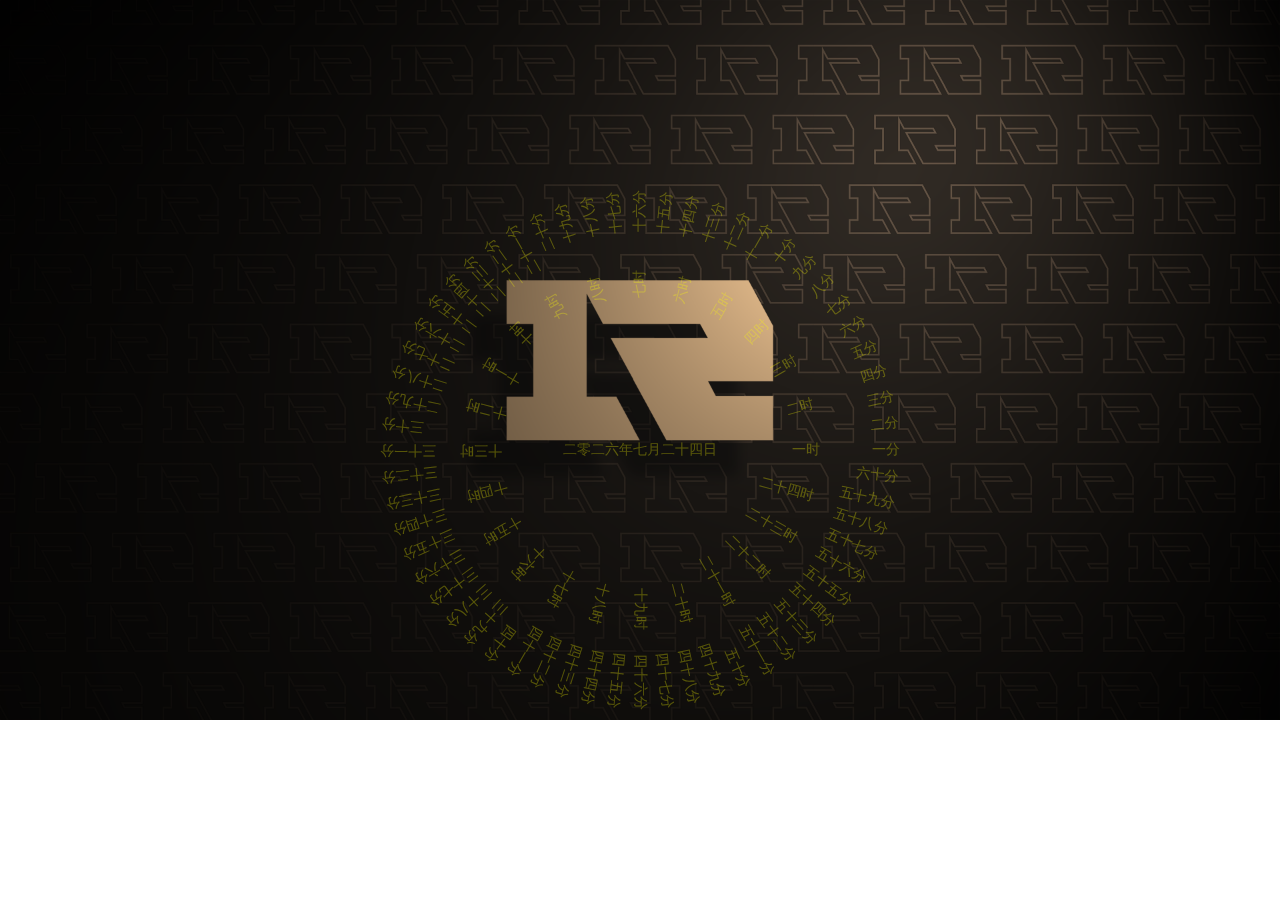
<file: index.html>
<!DOCTYPE html>
<html lang="en">
<head>
<meta charset="UTF-8">
<title>hahahhahaha</title>

<link rel="stylesheet" href="css/clock.css">
</head>
<body>
<ul class="clock" id="helang-clock">
    <hr>
</ul>
<img id="background"  src="1.png" style="height:100%;width:100%;"></body>
<script type="text/javascript" src="js/jquery.min.js"></script>
<script type="text/javascript" src="js/clock.js"></script>
<script type="text/javascript">
    $("#helang-clock").clock();
</script>
<script>
    	var imgs =[
          "BZ (1).jpg",
          "BZ (2).jpg",
          "BZ (3).jpg",
          "BZ (4).jpg",
          "BZ (5).jpg",
          "BZ (6).jpg",
          "BZ (7).jpg",
          "BZ (8).jpg",
          "BZ (9).jpg",
          "BZ (10).jpg",
          "BZ (11).jpg",
          "BZ (12).jpg",
          "BZ (13).jpg",
          "BZ (14).jpg",
          "BZ (15).jpg",
          "BZ (16).jpg",
          "BZ (17).jpg",
          "BZ (18).jpg",
          "BZ (19).jpg",
          "BZ (20).jpg",
          "BZ (21).jpg",
          "BZ (22).jpg",
          "BZ (23).jpg",
          "BZ (24).jpg",
          "BZ (25).jpg",
          "BZ (26).jpg",
          "BZ (27).jpg",
          "BZ (28).jpg",
          "BZ (29).jpg",
          "BZ (30).jpg",
          "BZ (31).jpg",
          "BZ (32).jpg",
          "BZ (33).jpg",
          "BZ (34).jpg",
          "BZ (35).jpg",
          "BZ (36).jpg",
          "BZ (37).jpg",
          "BZ (38).jpg",
          "BZ (39).jpg",
          "BZ (40).jpg",
          "BZ (41).jpg",
          "BZ (42).jpg",
          "BZ (43).jpg",
          "BZ (44).jpg",
          "BZ (45).jpg",
          "BZ (46).jpg",
          "BZ (47).jpg",
          "BZ (48).jpg",
          "BZ (49).jpg",
          "BZ (50).jpg",
          "BZ (51).jpg",
          "BZ (52).jpg",
          "BZ (53).jpg",
          "BZ (54).jpg",
          "BZ (55).jpg",
          "BZ (56).jpg",
          "BZ (57).jpg",
          "BZ (58).jpg",
          "BZ (59).jpg",
          "BZ (60).jpg",
          "BZ (61).jpg",
          "BZ (62).jpg",
          "BZ (63).jpg",
          "BZ (64).jpg",
          "BZ (65).jpg",
          "BZ (66).jpg",
          "BZ (67).jpg",
          "BZ (68).jpg",
          "BZ (69).jpg",
          "BZ (70).jpg",
          "BZ (71).jpg",
          "BZ (72).jpg",
          "BZ (73).jpg",
          "BZ (74).jpg",
          "BZ (75).jpg",
          "BZ (76).jpg",
          "BZ (77).jpg",
          "BZ (78).jpg",
          "BZ (79).jpg",
          "BZ (80).jpg",
          "BZ (81).jpg",
          "BZ (82).jpg",
          "BZ (83).jpg",
          "BZ (84).jpg",
          "BZ (85).jpg",
          "BZ (86).jpg",
          "BZ (87).jpg",
          "BZ (88).jpg",
          "BZ (89).jpg",
          "BZ (90).jpg",
          "BZ (91).jpg",
          "BZ (92).jpg",
          "BZ (93).jpg",
          "BZ (94).jpg",
          "BZ (95).jpg",
          "BZ (96).jpg",
          "BZ (97).jpg",
          "BZ (98).jpg",
          "BZ (99).jpg",
          "BZ (100).jpg",
          "BZ (101).jpg",
          "BZ (102).jpg",
          "BZ (103).jpg",
          "BZ (104).jpg",
          "BZ (105).jpg",
          "BZ (106).jpg",
          "BZ (107).jpg",
          "BZ (108).jpg",
          "BZ (109).jpg",
          "BZ (110).jpg",
          "BZ (111).jpg",
          "BZ (112).jpg",
          "BZ (113).jpg",
          "BZ (114).jpg",
          "BZ (115).jpg",
          "BZ (116).jpg",
          "BZ (117).jpg",
          "BZ (118).jpg",
          "BZ (119).jpg",
          "BZ (120).jpg",
          "BZ (121).jpg",
          "BZ (122).jpg",
          "BZ (123).jpg",
          "BZ (124).jpg",
          "BZ (125).jpg",
          "BZ (126).jpg",
          "BZ (127).jpg",
          "BZ (128).jpg",
          "BZ (129).jpg",
          "BZ (130).jpg",
          "BZ (131).jpg",
          "BZ (132).jpg",
          "BZ (133).jpg",
          "BZ (134).jpg",
          "BZ (135).jpg",
          "BZ (136).jpg",
          "BZ (137).jpg",
          "BZ (138).jpg",
          "BZ (139).jpg",
          "BZ (140).jpg",
          "BZ (141).jpg",
          "BZ (142).jpg",
          "BZ (143).jpg",
          "BZ (144).jpg",
          "BZ (145).jpg",
          "BZ (146).jpg",
          "BZ (147).jpg",
          "BZ (148).jpg",
          "BZ (149).jpg",
          "BZ (150).jpg",
          "BZ (151).jpg",
          "BZ (152).jpg",
          "BZ (153).jpg",
          "BZ (154).jpg",
          "BZ (155).jpg",
          "BZ (156).jpg",
          "BZ (157).jpg",
          "BZ (158).jpg",
          "BZ (159).jpg",
          "BZ (160).jpg",
          "BZ (161).jpg",
          "BZ (162).jpg",
          "BZ (163).jpg",
          "BZ (164).jpg",
          "BZ (165).jpg",
          "BZ (166).jpg",
          "BZ (167).jpg",
          "BZ (168).jpg",
          "BZ (169).jpg",
          "BZ (170).jpg",
          "BZ (171).jpg",
          "BZ (172).jpg",
          "BZ (173).jpg",
          "BZ (174).jpg",
          "BZ (175).jpg",
          "BZ (176).jpg",
          "BZ (177).jpg",
          "BZ (178).jpg",
          "BZ (179).jpg",
          "BZ (180).jpg",
          "BZ (181).jpg",
          "BZ (182).jpg",
          "BZ (183).jpg",
          "BZ (184).jpg",
          "BZ (185).jpg",
          "BZ (186).jpg",
          "BZ (187).jpg",
          "BZ (188).jpg",
          "BZ (189).jpg",
          "BZ (190).jpg",
          "BZ (191).jpg",
          "BZ (192).jpg",
          "BZ (193).jpg",
          "BZ (194).jpg",
          "BZ (195).jpg",
          "BZ (196).jpg",
          "BZ (197).jpg",
          "BZ (198).jpg",
          "BZ (199).jpg",
          "BZ (200).jpg",
          "BZ (201).jpg",
          "BZ (202).jpg",
          "BZ (203).jpg",
          "BZ (204).jpg",
          "BZ (205).jpg",
          "BZ (206).jpg",
          "BZ (207).jpg",
          "BZ (208).jpg",
          "BZ (209).jpg",
          "BZ (210).jpg",
          "BZ (211).jpg",
          "BZ (212).jpg",
          "BZ (213).jpg",
          "BZ (214).jpg",
          "BZ (215).jpg",
          "BZ (216).jpg",
          "BZ (217).jpg",
          "BZ (218).jpg",
          "BZ (219).jpg",
          "BZ (220).jpg",
          "BZ (221).jpg",
          "BZ (222).jpg",
          "BZ (223).jpg",
          "BZ (224).jpg",
          "BZ (225).jpg",
          "BZ (226).jpg",
          "BZ (227).jpg",
          "BZ (228).jpg",
          "BZ (229).jpg",
          "BZ (230).jpg",
          "BZ (231).jpg",
          "BZ (232).jpg",
          "BZ (233).jpg",
          "BZ (234).jpg",
          "BZ (235).jpg",
          "BZ (236).jpg",
          "BZ (237).jpg",
          "BZ (238).jpg",
          "BZ (239).jpg",
          "BZ (240).jpg",
          "BZ (241).jpg",
          "BZ (242).jpg",
          "BZ (243).jpg",
          "BZ (244).jpg",
          "BZ (245).jpg",
          "BZ (246).jpg",
          "BZ (247).jpg",
          "BZ (248).jpg",
          "BZ (249).jpg",
          "BZ (250).jpg",
          "BZ (251).jpg",
          "BZ (252).jpg",
          "BZ (253).jpg",
          "BZ (254).jpg",
          "BZ (255).jpg",
          "BZ (256).jpg",
          "BZ (257).jpg",
          "BZ (258).jpg",
          "BZ (259).jpg",
          "BZ (260).jpg",
          "BZ (261).jpg",
          "BZ (262).jpg",
          "BZ (263).jpg",
          "BZ (264).jpg",
          "BZ (265).jpg",
          "BZ (266).jpg",
          "BZ (267).jpg",
          "BZ (268).jpg",
          "BZ (269).jpg",
          "BZ (270).jpg",
          "BZ (271).jpg",
          "BZ (272).jpg",
          "BZ (273).jpg",
          "BZ (274).jpg",
          "BZ (275).jpg",
          "BZ (276).jpg",
          "BZ (277).jpg",
          "BZ (278).jpg",
          "BZ (279).jpg",
          "BZ (280).jpg",
          "BZ (281).jpg",
          "BZ (282).jpg",
          "BZ (283).jpg",
          "BZ (284).jpg",
          "BZ (285).jpg",
          "BZ (286).jpg",
          "BZ (287).jpg",
          "BZ (288).jpg",
          "BZ (289).jpg",
          "BZ (290).jpg",
          "BZ (291).jpg",
          "BZ (292).jpg",
          "BZ (293).jpg",
          "BZ (294).jpg",
          "BZ (295).jpg",
          "BZ (296).jpg",
          "BZ (297).jpg",
          "BZ (298).jpg",
          "BZ (299).jpg",
          "BZ (300).jpg",
          "BZ (301).jpg",
          "BZ (302).jpg",
          "BZ (303).jpg",
          "BZ (304).jpg",
          "BZ (305).jpg",
          "BZ (306).jpg",
          "BZ (307).jpg",
          "BZ (308).jpg",
          "BZ (309).jpg",
          "BZ (310).jpg",
          "BZ (311).jpg",
          "BZ (312).jpg",
          "BZ (313).jpg",
          "BZ (314).jpg",
          "BZ (315).jpg",
          "BZ (316).jpg",
          "BZ (317).jpg",
          "BZ (318).jpg",
          "BZ (319).jpg",
          "BZ (320).jpg",
          "BZ (321).jpg",
          "BZ (322).jpg",
          "BZ (323).jpg",
          "BZ (324).jpg",
          "BZ (325).jpg",
          "BZ (326).jpg",
          "BZ (327).jpg",
          "BZ (328).jpg",
          "BZ (329).jpg",
          "BZ (330).jpg",
          "BZ (331).jpg",
          "BZ (332).jpg",
          "BZ (333).jpg",
          "BZ (334).jpg",
          "BZ (335).jpg",
          "BZ (336).jpg",
          "BZ (337).jpg",
          "BZ (338).jpg",
          "BZ (339).jpg",
          "BZ (340).jpg",
          "BZ (341).jpg",
          "BZ (342).jpg",
          "BZ (343).jpg",
          "BZ (344).jpg",
          "BZ (345).jpg",
          "BZ (346).jpg",
          "BZ (347).jpg",
          "BZ (348).jpg",
          "BZ (349).jpg",
          "BZ (350).jpg",
          "BZ (351).jpg",
          "BZ (352).jpg",
          "BZ (353).jpg",
          "BZ (354).jpg",
          "BZ (355).jpg",
          "BZ (356).jpg",
          "BZ (357).jpg",
          "BZ (358).jpg",
          "BZ (359).jpg",
          "BZ (360).jpg",
          "BZ (361).jpg",
          "BZ (362).jpg",
          "BZ (363).jpg",
          "BZ (364).jpg",
          "BZ (365).jpg",
          "BZ (366).jpg",
          "BZ (367).jpg",
          "BZ (368).jpg",
          "BZ (369).jpg",
          "BZ (370).jpg",
          "BZ (371).jpg",
          "BZ (372).jpg",
          "BZ (373).jpg",
          "BZ (374).jpg",
          "BZ (375).jpg",
          "BZ (376).jpg",
          "BZ (377).jpg",
          "BZ (378).jpg",
          "BZ (379).jpg",
          "BZ (380).jpg",
          "BZ (381).jpg",
          "BZ (382).jpg",
          "BZ (383).jpg",
          "BZ (384).jpg",
          "BZ (385).jpg",
          "BZ (386).jpg",
          "BZ (387).jpg",
          "BZ (388).jpg",
          "BZ (389).jpg",
          "BZ (390).jpg",
          "BZ (391).jpg",
          "BZ (392).jpg",
          "BZ (393).jpg",
          "BZ (394).jpg",
          "BZ (395).jpg",
          "BZ (396).jpg",
          "BZ (397).jpg",
          "BZ (398).jpg",
          "BZ (399).jpg",
          "BZ (400).jpg",
          "BZ (401).jpg",
          "BZ (402).jpg",
          "BZ (403).jpg",
          "BZ (404).jpg",
          "BZ (405).jpg",
          "BZ (406).jpg",
          "BZ (407).jpg",
          "BZ (408).jpg",
          "BZ (409).jpg",
          "BZ (410).jpg",
          "BZ (411).jpg",
          "BZ (412).jpg",
          "BZ (413).jpg",
          "BZ (414).jpg",
          "BZ (415).jpg",
          "BZ (416).jpg",
          "BZ (417).jpg",
          "BZ (418).jpg",
          "BZ (419).jpg",
          "BZ (420).jpg",
          "BZ (421).jpg",
          "BZ (422).jpg",
          "BZ (423).jpg",
          "BZ (424).jpg",
          "BZ (425).jpg",
          "BZ (426).jpg",
          "BZ (427).jpg",
          "BZ (428).jpg",
          "BZ (429).jpg",
          "BZ (430).jpg",
          "BZ (431).jpg",
          "BZ (432).jpg",
          "BZ (433).jpg",
          "BZ (434).jpg",
          "BZ (435).jpg",
          "BZ (436).jpg",
          "BZ (437).jpg",
          "BZ (438).jpg",
          "BZ (439).jpg",
          "BZ (440).jpg",
          "BZ (441).jpg",
          "BZ (442).jpg",
          "BZ (443).jpg",
          "BZ (444).jpg",
          "BZ (445).jpg",
          "BZ (446).jpg",
          "BZ (447).jpg",
          "BZ (448).jpg",
          "BZ (449).jpg",
          "BZ (450).jpg",
          "BZ (451).jpg",
          "BZ (452).jpg",
          "BZ (453).jpg",
          "BZ (454).jpg",
          "BZ (455).jpg",
          "BZ (456).jpg",
          "BZ (457).jpg",
          "BZ (458).jpg",
          "BZ (459).jpg",
          "BZ (460).jpg",
          "BZ (461).jpg",
          "BZ (462).jpg",
          "BZ (463).jpg",
          "BZ (464).jpg",
          "BZ (465).jpg",
          "BZ (466).jpg",
          "BZ (467).jpg",
          "BZ (468).jpg",
          "BZ (469).jpg",
          "BZ (470).jpg",
          "BZ (471).jpg",
          "BZ (472).jpg",
          "BZ (473).jpg",
          "BZ (474).jpg",
          "BZ (475).jpg",
          "BZ (476).jpg",
          "BZ (477).jpg",
          "BZ (478).jpg",
          "BZ (479).jpg",
          "BZ (480).jpg",
          "BZ (481).jpg",
          "BZ (482).jpg",
          "BZ (483).jpg",
          "BZ (484).jpg",
          "BZ (485).jpg",
          "BZ (486).jpg",
          "BZ (487).jpg",
          "BZ (488).jpg",
          "BZ (489).jpg",
          "BZ (490).jpg",
          "BZ (491).jpg",
          "BZ (492).jpg",
          "BZ (493).jpg",
          "BZ (494).jpg",
          "BZ (495).jpg",
          "BZ (496).jpg",
          "BZ (497).jpg",
          "BZ (498).jpg",
          "BZ (499).jpg",
          "BZ (500).jpg",
          "BZ (501).jpg",
          "BZ (502).jpg",
          "BZ (503).jpg",
          "BZ (504).jpg",
          "BZ (505).jpg",
          "BZ (506).jpg",
          "BZ (507).jpg",
          "BZ (508).jpg",
          "BZ (509).jpg",
          "BZ (510).jpg",
          "BZ (511).jpg",
          "BZ (512).jpg",
          "BZ (513).jpg",
          "BZ (514).jpg",
          "BZ (515).jpg",
          "BZ (516).jpg",
          "BZ (517).jpg",
          "BZ (518).jpg",
          "BZ (519).jpg",
          "BZ (520).jpg",
          "BZ (521).jpg",
          "BZ (522).jpg",
          "BZ (523).jpg",
          "BZ (524).jpg",
          "BZ (525).jpg",
          "BZ (526).jpg",
          "BZ (527).jpg",
          "BZ (528).jpg",
          "BZ (529).jpg",
          "BZ (530).jpg",
          "BZ (531).jpg",
          "BZ (532).jpg",
          "BZ (533).jpg",
          "BZ (534).jpg",
          "BZ (535).jpg",
          "BZ (536).jpg",
          "BZ (537).jpg",
          "BZ (538).jpg",
          "BZ (539).jpg",
          "BZ (540).jpg",
          "BZ (541).jpg",
          "BZ (542).jpg",
          "BZ (543).jpg",
          "BZ (544).jpg",
          "BZ (545).jpg",
          "BZ (546).jpg",
          "BZ (547).png",
          "BZ (548).png",
          "BZ (549).png",
          "BZ (550).png",
          "BZ (551).png",
          "BZ (552).png",
          "BZ (553).jpg",
          "BZ (554).jpg",
          "BZ (555).jpg",
          "BZ (556).jpg",
          "BZ (557).jpg",
          "BZ (558).jpg",
          "BZ (559).jpg",
          "BZ (560).jpg",
          "BZ (561).jpg",
        ]; 
var x = 0;    
max=552;
min=1; 
x = Math.floor(Math.random() * (max - min + 1)) + min;
        function time1(){
            x++;
        x=x%561;        
        document.getElementById("background").src ="./image/"+imgs[x];
        }setInterval("time1()",60000);
</script>
<span style="font-size:24px;"><style type="text/css">

    body{     
    
        overflow-x: hidden;     
    
        overflow-y: hidden;     
    
    }     
    
    </style></span>

</body>
</html>
</file>
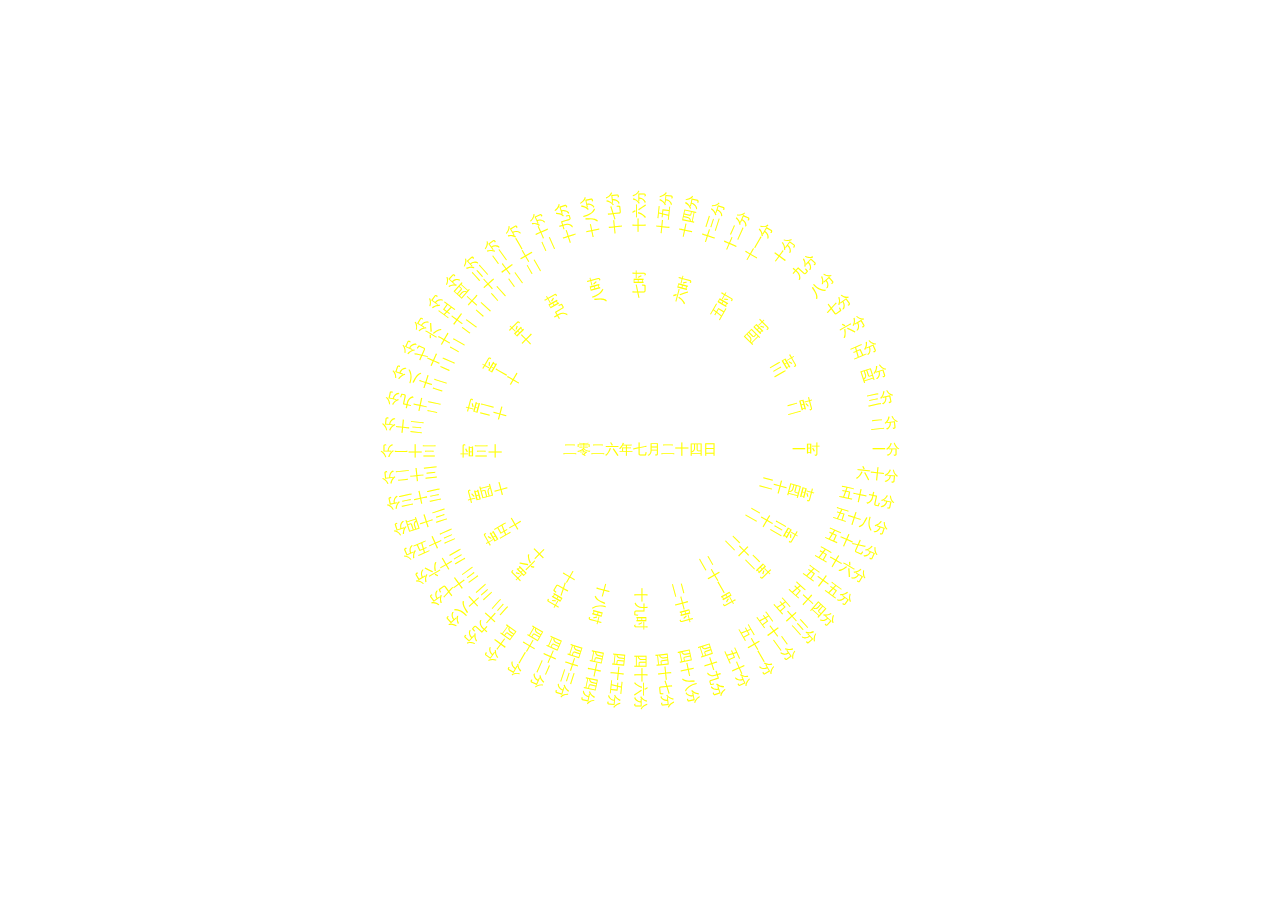
<file: 罗盘时钟/index.html>
<!DOCTYPE html>
<html lang="en">
<head>
<meta charset="UTF-8">
<title>hahahhahaha</title>

<link rel="stylesheet" href="css/clock.css">
</head>
<body>
<ul class="clock" id="helang-clock">
    <hr>
</ul>
<img id="background" style="height:100%;width:100%;"></body>
<script type="text/javascript" src="js/jquery.min.js"></script>
<script type="text/javascript" src="js/clock.js"></script>
<script type="text/javascript">
    $("#helang-clock").clock();
</script>
<script>
    		var imgs =["23.jpg", "1.png", "2.jpg"];    //（设定想要显示的图片）
var x = 0;       
        function time1(){
               x++;   
               x=x%3;         //         超过2则取余数，保证循环在0、1、2之间
               document.getElementById("background").src ="./image/"+imgs[x];
        }setInterval("time1()",3000);
</script>
<span style="font-size:24px;"><style type="text/css">

    body{     
    
        overflow-x: hidden;     
    
        overflow-y: hidden;     
    
    }     
    
    </style></span>

</body>
</html>
</file>
<file: css/clock.css>
body{
    font-size: 14px;
    color: rgb(255, 255, 0,0.3);
    font-family: 'Microsoft YaHei', 'Times New Roman', Times, serif;
    /*background: url() no-repeat;*/
    padding: 0;
    margin: 0;
    background-size: cover;
    -webkit-background-size: cover;
    -moz-background-size: cover; 
    -webkit-scroll:transparent;
}
.clock{
    list-style: none;
    margin: auto;
    padding: 0;
    width: 700px;
    height: 700px;
    position: fixed;
    top: 0;
    right: 0;
    bottom: 0;
    left: 0;
    line-height: 20px;

    user-select: none;

}

.clock .date{
    position: absolute;
    z-index: 1;
    width: 100%;
    height: 20px;
    text-align: center;
    top: 340px;
    left: 0;
}
.clock .hour{
    position: absolute;
    z-index: 3;
    width: 360px;
    height: 20px;
    top: 340px;
    left: 170px;
    transition: transform 0.3s ease-in-out 0s;
    transform:rotate(0deg);
}
.clock .hour>div{
    position: absolute;
    width: 100%;
    right: 0;
    top: 0;
    transition: transform 1s ease-in-out 0s;
    transform:rotate(0deg);
}
.clock .hour>div>div{
    float: right;
    width: 60px;
    text-align: right;
}

.clock .minute{
    position: absolute;
    z-index: 4;
    width: 520px;
    height: 20px;
    top: 340px;
    left: 90px;
}
.clock .sec{
    position: absolute;
    z-index: 5;
    width: 680px;
    height: 20px;
    top: 340px;
    left: 10px;
}

.clock>hr{
    height: 0;
    width: 0%;
    position: absolute;
    z-index: 1;
    border: rgb(128, 0, 128) solid 0;
    border-bottom-width: 1px;
    margin: 20px 0 0 0;
    left: 50%;
    top: 50%;
    transition: width 0.3s ease-in-out 0s;
    overflow: visible;
}
.clock>hr.active:before{
    content: '';
    display: block;
    width: 5px;
    height: 5px;
    border-radius: 50%;
    background-color: yellow;
    top: -2px;
    left: 0;
    position: absolute;

}
</file>
<file: 罗盘时钟/css/clock.css>
body{
    font-size: 14px;
    color: rgb(255, 255, 0);
    font-family: 'Microsoft YaHei', 'Times New Roman', Times, serif;
    background: url() no-repeat;
    padding: 0;
    margin: 0;
    background-size: cover;
    -webkit-background-size: cover;
    -moz-background-size: cover; 
    -webkit-scroll:transparent;
}
.clock{
    list-style: none;
    margin: auto;
    padding: 0;
    width: 700px;
    height: 700px;
    position: fixed;
    top: 0;
    right: 0;
    bottom: 0;
    left: 0;
    line-height: 20px;

    user-select: none;

}

.clock .date{
    position: absolute;
    z-index: 1;
    width: 100%;
    height: 20px;
    text-align: center;
    top: 340px;
    left: 0;
}
.clock .hour{
    position: absolute;
    z-index: 3;
    width: 360px;
    height: 20px;
    top: 340px;
    left: 170px;
    transition: transform 0.3s ease-in-out 0s;
    transform:rotate(0deg);
}
.clock .hour>div{
    position: absolute;
    width: 100%;
    right: 0;
    top: 0;
    transition: transform 1s ease-in-out 0s;
    transform:rotate(0deg);
}
.clock .hour>div>div{
    float: right;
    width: 60px;
    text-align: right;
}

.clock .minute{
    position: absolute;
    z-index: 4;
    width: 520px;
    height: 20px;
    top: 340px;
    left: 90px;
}
.clock .sec{
    position: absolute;
    z-index: 5;
    width: 680px;
    height: 20px;
    top: 340px;
    left: 10px;
}

.clock>hr{
    height: 0;
    width: 0%;
    position: absolute;
    z-index: 1;
    border: rgb(128, 0, 128) solid 0;
    border-bottom-width: 1px;
    margin: 20px 0 0 0;
    left: 50%;
    top: 50%;
    transition: width 0.3s ease-in-out 0s;
    overflow: visible;
}
.clock>hr.active:before{
    content: '';
    display: block;
    width: 5px;
    height: 5px;
    border-radius: 50%;
    background-color: yellow;
    top: -2px;
    left: 0;
    position: absolute;

}
</file>
